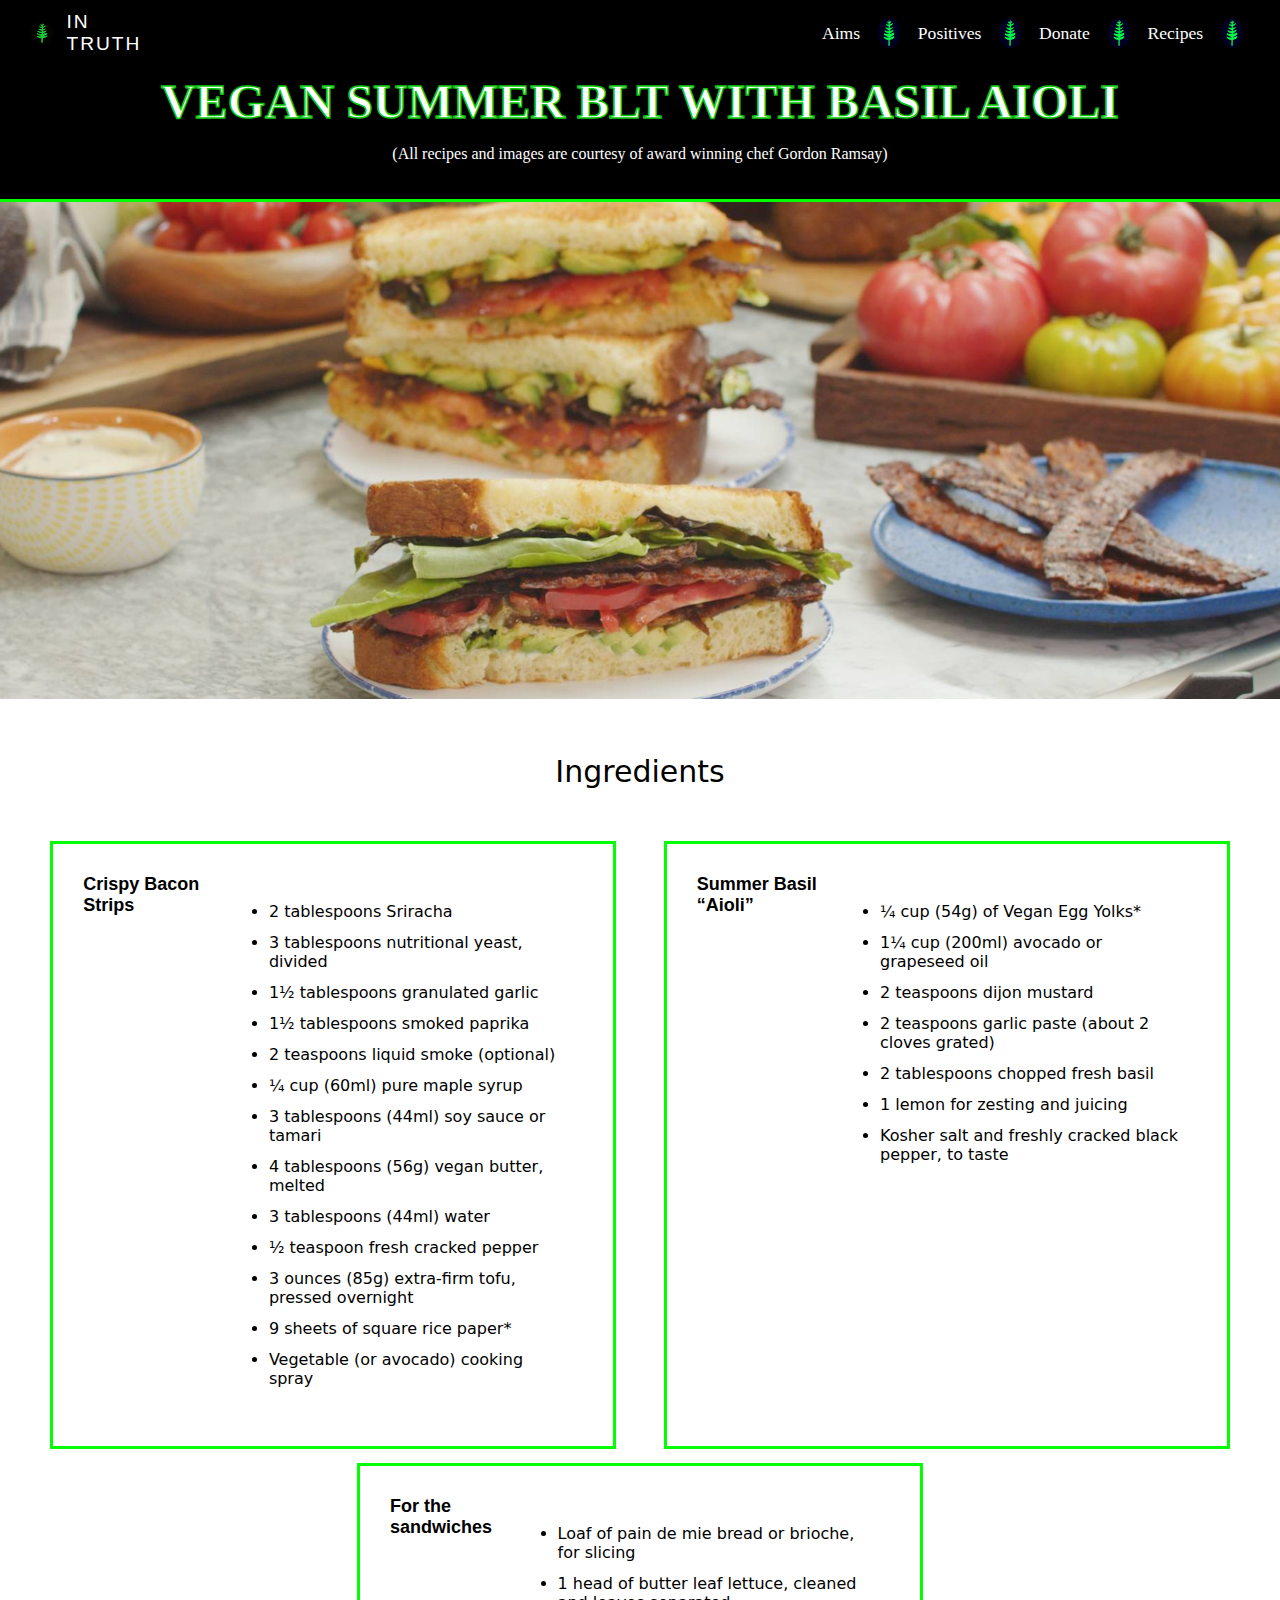
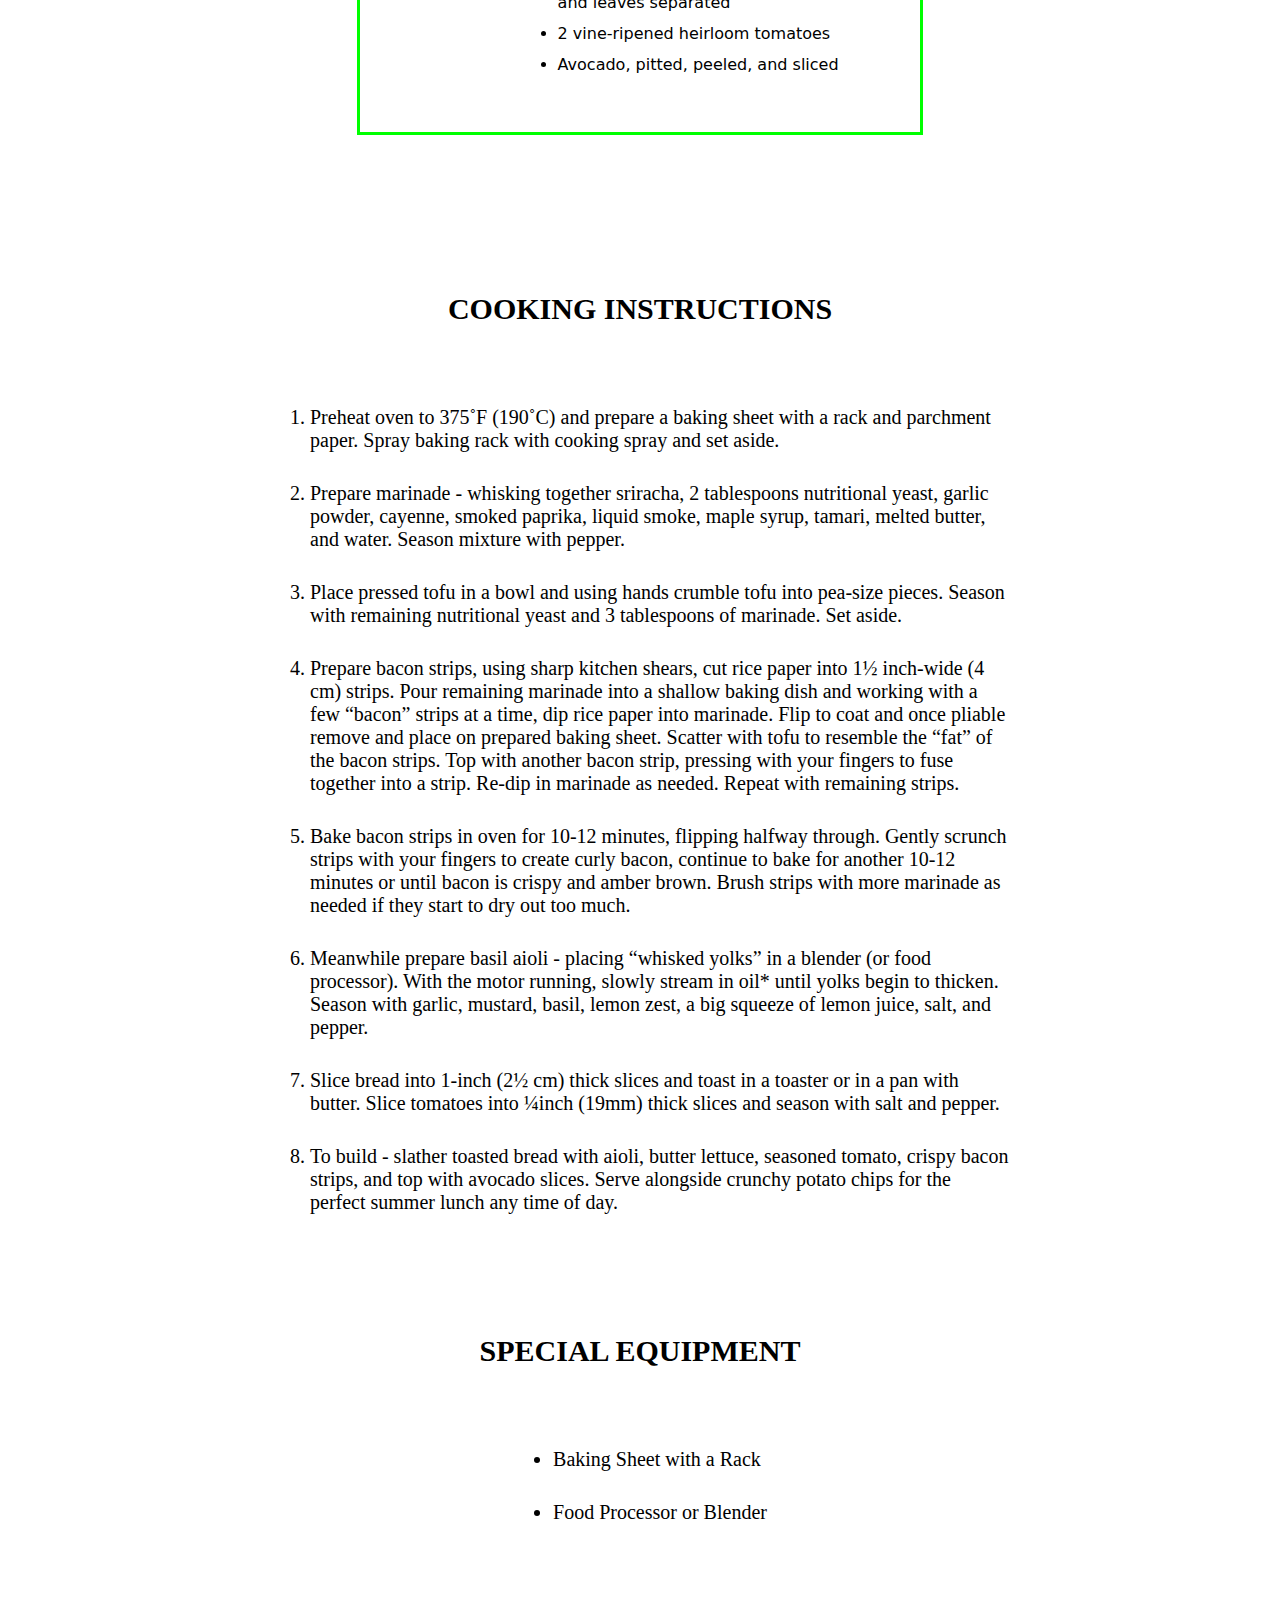
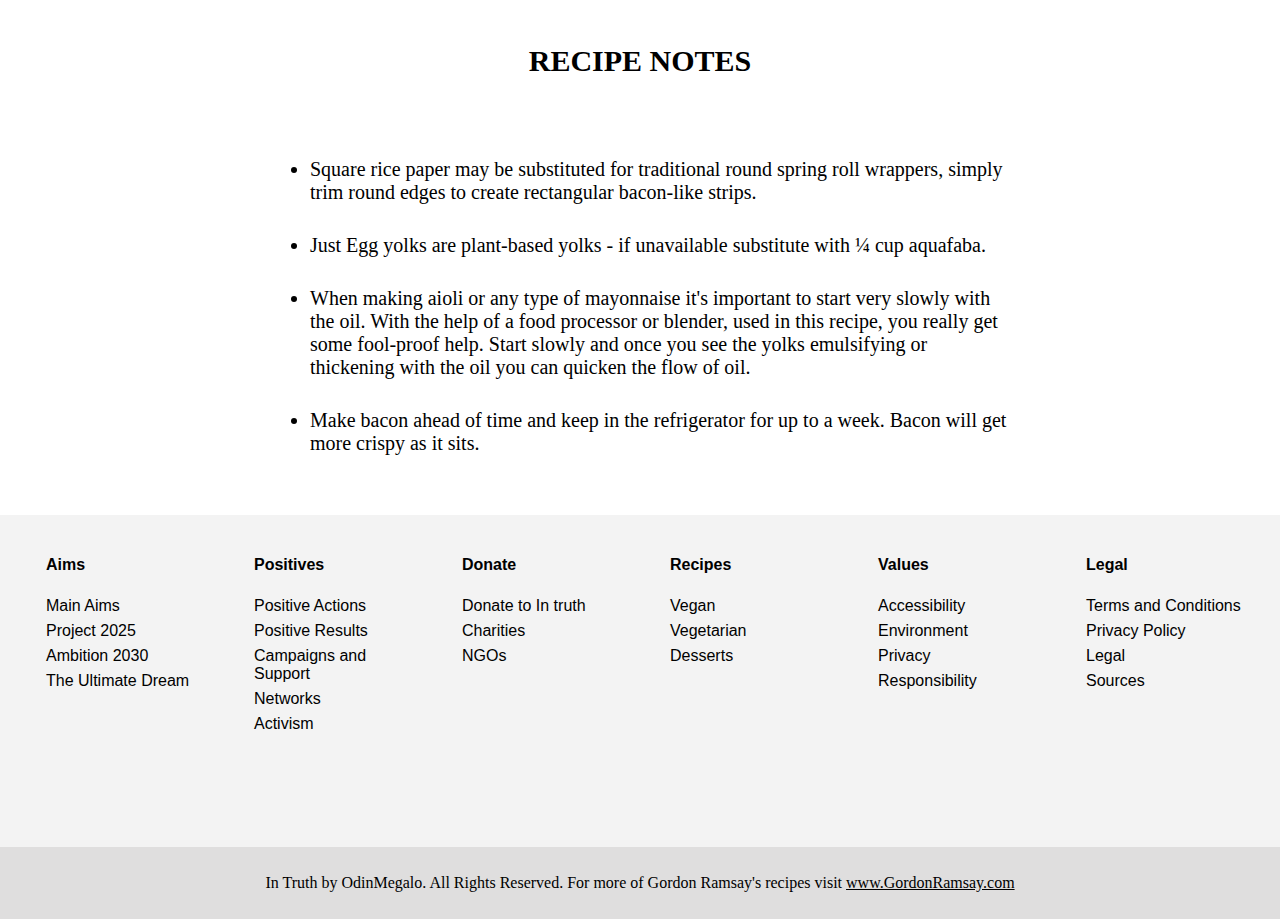
<file: webpages/basil-aoili.html>
<!DOCTYPE html>
<html lang="en">
<head>
    <meta charset="UTF-8">
    <meta http-equiv="X-UA-Compatible" content="IE=edge">
    <meta name="viewport" content="width=device-width, initial-scale=1.0">
    <title>Basil Aioli</title>
    <link rel="stylesheet" href="basil-aoili.css">
</head>

<body>
<!-- The logo and menu goes inside the header cleanly using flexbox layouts-->
  <div class = "header-bar">
    <div class="left-header-bar">
        <a class = "logo-container" href = "../index.html">
            <div class="logo-image-container">
                <img class = "logo" src = "../images/in-truth-logo.png" alt="In Truth logo">
            </div>
            <div class = "logo-text">
                In Truth
            </div>
        </a>
    </div>
    <div class = "right-header-bar">
        <div class = "right-header-content"> 
            <a class = "aims" href = "./aims.html"> Aims </a>
            <img class = "seperator-logo" src = "../images/in-truth-blue.png">
            <a class = "positives" href = "./positives.html"> Positives </a>
            <img class = "seperator-logo" src = "../images/in-truth-blue.png">
            <a class = "donate" href = "./donate.html"> Donate </a>
            <img class = "seperator-logo" src = "../images/in-truth-blue.png">
            <a class = "recipes" href = "./recipes.html"> Recipes </a>
            <img class = "seperator-logo" src = "../images/in-truth-blue.png">
        </div>
    </div>
  </div>
  <div class="world-box" >
    <div class="world-content">
        <a class = "world-content-heading" href = "./recipes.html"> VEGAN SUMMER BLT WITH BASIL AIOLI</a>
        <p>
            (All recipes and images are courtesy of award winning chef Gordon Ramsay)<br>
        </p>
    </div>
  </div>

  <div class = "basil-box">
    <img class = "basil-image" src="../images/basil-aioli.jpg">
  </div>
  <div class = "ingredients">
    <div class = "ingredients-title"> Ingredients </div>
        <div class = "ingredients-boxes">
            <div class = "ingredients-bacon-list">
                <div class = "ingredients-header"> Crispy Bacon Strips </div>
                    <ul>
                        <li> 2 tablespoons Sriracha </li>
                        <li> 3 tablespoons nutritional yeast, divided </li>
                        <li> 1½ tablespoons granulated garlic </li>
                        <li> 1½ tablespoons smoked paprika </li>
                        <li> 2 teaspoons liquid smoke (optional) </li>
                        <li> ¼ cup (60ml) pure maple syrup </li>
                        <li> 3 tablespoons (44ml) soy sauce or tamari </li>
                        <li> 4 tablespoons (56g) vegan butter, melted </li>
                        <li> 3 tablespoons (44ml) water </li>
                        <li> ½ teaspoon fresh cracked pepper </li>
                        <li> 3 ounces (85g) extra-firm tofu, pressed overnight </li>
                        <li> 9 sheets of square rice paper* </li>
                        <li> Vegetable (or avocado) cooking spray </li>
                    </ul>
            </div>
            <div class = "ingredients-aioli-list">
                <div class = "ingredients-header"> Summer Basil “Aioli” </div>
                    <ul>
                        <li> ¼ cup (54g) of Vegan Egg Yolks* </li>
                        <li> 1¼ cup (200ml) avocado or grapeseed oil </li>
                        <li> 2 teaspoons dijon mustard </li>
                        <li> 2 teaspoons garlic paste (about 2 cloves grated) </li>
                        <li> 2 tablespoons chopped fresh basil </li>
                        <li> 1 lemon for zesting and juicing </li>
                        <li> Kosher salt and freshly cracked black pepper, to taste </li>
                    </ul>       
            </div>
            <div class = "ingredients-sandwich-list">
                <div class = "ingredients-header"> For the sandwiches </div>
                    <ul>
                        <li> Loaf of pain de mie bread or brioche, for slicing  </li>
                        <li> 1 head of butter leaf lettuce, cleaned and leaves separated</li>
                        <li> 2 vine-ripened heirloom tomatoes  </li>
                        <li> Avocado, pitted, peeled, and sliced  </li>
                    </ul>       
            </div>
        </div>
          
    </div>
   </div>

   <div class = "cooking-box">
    <div class = "cooking-header"> COOKING INSTRUCTIONS </div>
        <div class = "cooking-list">
            <ol>
                <li> Preheat oven to 375˚F (190˚C) and prepare a baking sheet with a rack and parchment paper. Spray baking rack with cooking spray and set aside. </li>
                <li> Prepare marinade - whisking together sriracha, 2 tablespoons nutritional yeast, garlic powder, cayenne, smoked paprika, liquid smoke, maple syrup, tamari, melted butter, and water. 
                     Season mixture with pepper. </li>
                <li> Place pressed tofu in a bowl and using hands crumble tofu into pea-size pieces. Season with remaining nutritional yeast and 3 tablespoons of marinade. Set aside. </li>
                <li> Prepare bacon strips, using sharp kitchen shears, cut rice paper into 1½ inch-wide (4 cm) strips. 
                     Pour remaining marinade into a shallow baking dish and working with a few “bacon” strips at a time, dip rice paper into marinade. 
                     Flip to coat and once pliable remove and place on prepared baking sheet. Scatter with tofu to resemble the “fat” of the bacon strips. 
                     Top with another bacon strip, pressing with your fingers to fuse together into a strip. Re-dip in marinade as needed. Repeat with remaining strips. </li>
                <li> Bake bacon strips in oven for 10-12 minutes, flipping halfway through. Gently scrunch strips with your fingers to create curly bacon, 
                     continue to bake for another 10-12 minutes or until bacon is crispy and amber brown. Brush strips with more marinade as needed if they start to dry out too much.  </li>
                <li> Meanwhile prepare basil aioli - placing “whisked yolks” in a blender (or food processor). With the motor running, slowly stream in oil* until yolks begin to thicken. 
                     Season with garlic, mustard, basil, lemon zest, a big squeeze of lemon juice, salt, and pepper. </li>
                <li> Slice bread into 1-inch (2½ cm) thick slices and toast in a toaster or in a pan with butter. Slice tomatoes into ¼inch (19mm) thick slices and season with salt and pepper. </li>
                <li> To build - slather toasted bread with aioli, butter lettuce, seasoned tomato, crispy bacon strips, and top with avocado slices. Serve alongside crunchy potato chips for the perfect summer lunch any time of day.  </li>
            </ol>
        </div>
    </div>

    <div class = "cooking-box">
        <div class = "cooking-header"> SPECIAL EQUIPMENT </div>
            <div class = "cooking-list">
                <ul>
                    <li> Baking Sheet with a Rack </li>
                    <li> Food Processor or Blender </li>
                </ul>
            </div>
    </div>

    <div class = "cooking-box">
        <div class = "cooking-header"> RECIPE NOTES </div>
            <div class = "cooking-list">
                <ul>
                    <li> Square rice paper may be substituted for traditional round spring roll wrappers, simply trim round edges to create rectangular bacon-like strips.  </li>
                    <li> Just Egg yolks are plant-based yolks - if unavailable substitute with ¼ cup aquafaba.</li>
                    <li> When making aioli or any type of mayonnaise it's important to start very slowly with the oil. 
                         With the help of a food processor or blender, used in this recipe, you really get some fool-proof help. Start slowly and once you see the yolks emulsifying or thickening with the oil you can quicken the flow of oil. </li>
                    <li> Make bacon ahead of time and keep in the refrigerator for up to a week. Bacon will get more crispy as it sits. </li>
            </div>
    </div>


<!-- Footer section-->
    <div class = "footer-top"> 
        <div class = footer-list-box> 
            <div class = "footer-list-header">Aims</div>
            <div class = "footer-list">
                <ul>
                    <li> Main Aims</li>
                    <li> Project 2025 </li>
                    <li> Ambition 2030 </li>
                    <li> The Ultimate Dream </li>
                </ul>
            </div>
        </div>
        <div class = footer-list-box> 
            <div class = "footer-list-header">Positives</div>
            <div class = "footer-list">
                <ul>
                    <li> Positive Actions</li>
                    <li> Positive Results </li>
                    <li> Campaigns and Support </li>
                    <li> Networks </li>
                    <li> Activism </li>
                </ul>
            </div>
        </div>
            <div class = footer-list-box> 
            <div class = "footer-list-header">Donate</div>
            <div class = "footer-list">
                <ul>
                    <li> Donate to In truth</li>
                    <li> Charities </li>
                    <li> NGOs </li>
                </ul>
            </div>
        </div>
        <div class = footer-list-box> 
            <div class = "footer-list-header">Recipes</div>
            <div class = "footer-list">
                <ul>
                    <li> Vegan</li>
                    <li> Vegetarian </li>
                    <li> Desserts </li>
                </ul>
            </div>
        </div>
        <div class = footer-list-box> 
            <div class = "footer-list-header">Values</div>
            <div class = "footer-list">
                <ul>
                    <li> Accessibility</li>
                    <li> Environment</li>
                    <li> Privacy </li>
                    <li> Responsibility </li>
                </ul>
            </div>
        </div>
        <div class = footer-list-box> 
            <div class = "footer-list-header">Legal</div>
            <div class = "footer-list">
                <ul>
                    <li> Terms and Conditions</li>
                    <li> Privacy Policy</li>
                    <li> Legal </li>
                    <li> Sources </li>
                </ul>
            </div>
        </div>
    </div>



    <div class="footer">
        In Truth by OdinMegalo. All Rights Reserved.
        For more of Gordon Ramsay's recipes visit 
        <a href = "https://www.gordonramsay.com"> www.GordonRamsay.com </a>
    </div>
</body>
</html>
</file>
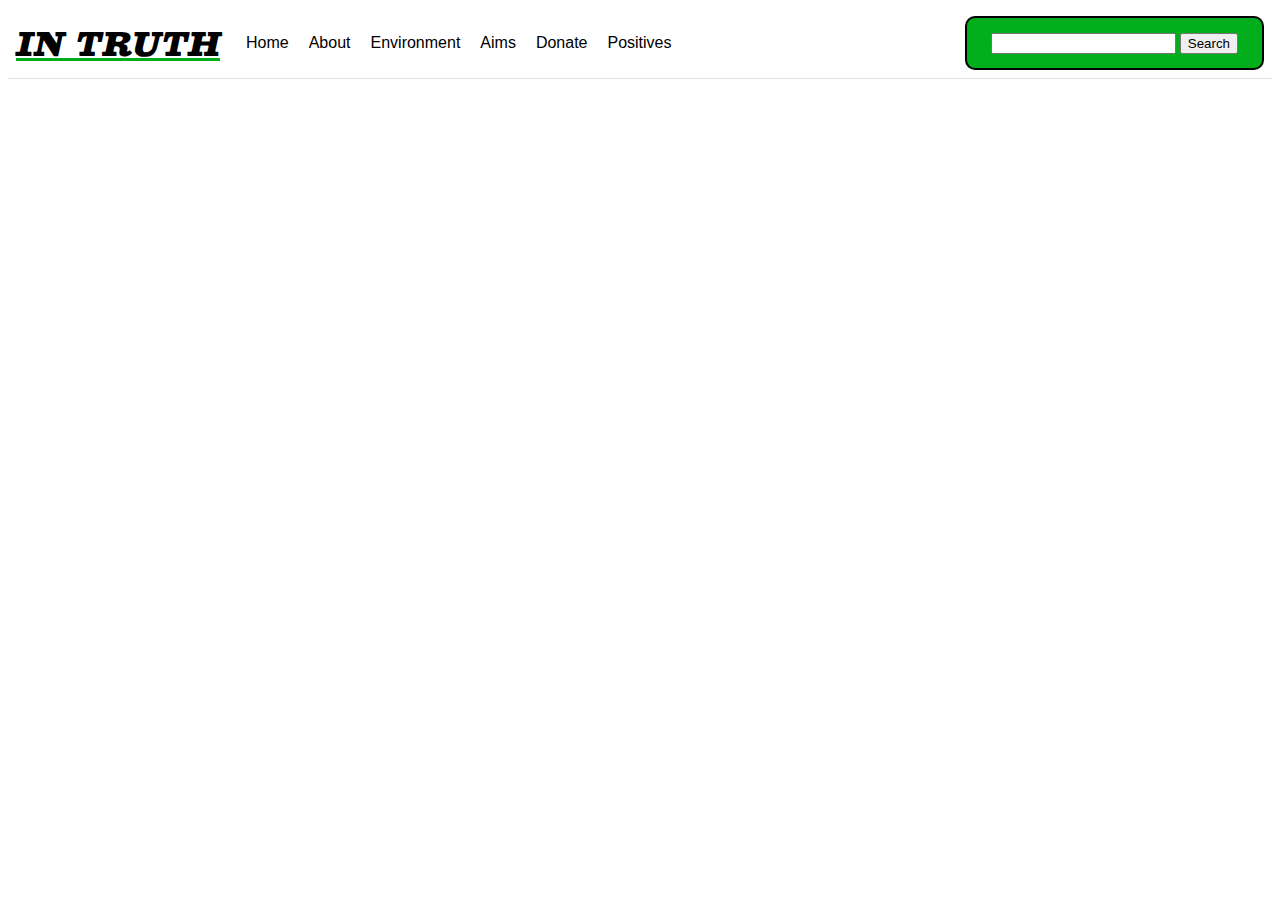
<file: webpages/donate.html>
<!DOCTYPE html>
<html lang="en">
<head>
    <!-- Metas-->
    <meta charset="UTF-8">
    <meta http-equiv="X-UA-Compatible" content="IE=edge">
    <meta name="viewport" content="width=device-width, initial-scale=1.0">
    <link rel="stylesheet" href="styles.css">
    <title> In Truth </title>
</head>

<body>
    <!-- Header section-->
    <div class = "header-section">
        <div class = "header-left">
          <div class = "logo"> IN TRUTH </div>
          <ul class = "links">
            <li> <a href="../webpages/index.html"> Home </a> </li>
            <li> <a href="../webpages/about.html"> About </a> </li>
            <li> <a href="../webpages/environment.html"> Environment </a> </li>
            <li> <a href="../webpages/aims.html"> Aims </a> </li>
            <li> <a href="../webpages/donate.html"> Donate </a></li>
            <li> <a href="../webpages/positives.html"> Positives </a></li>
          </ul>
        </div>

        <!-- Search bar-->
        <form class="search-bar">
            <button class="search-inputs">
                <input type="text" id="text">
                <input type="submit" value="Search">
            </button>
        </form>
    </div>
</file>
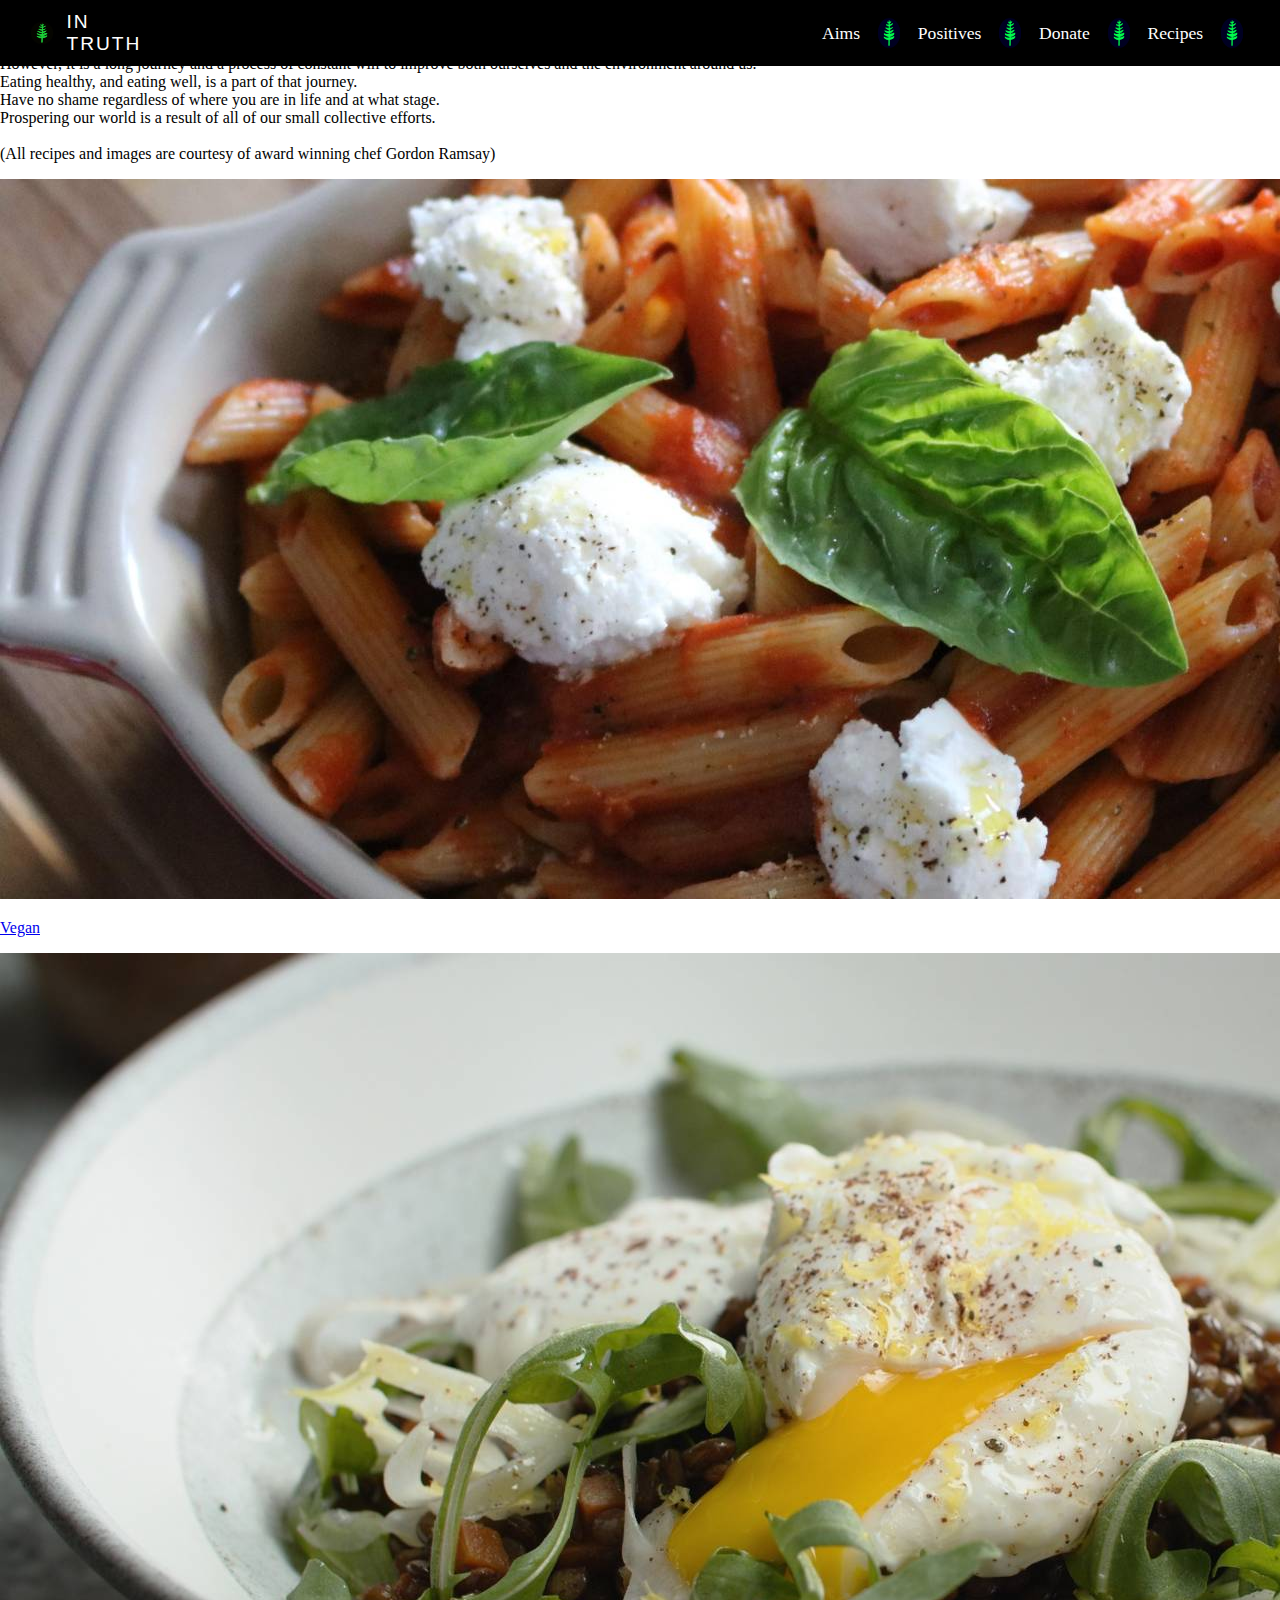
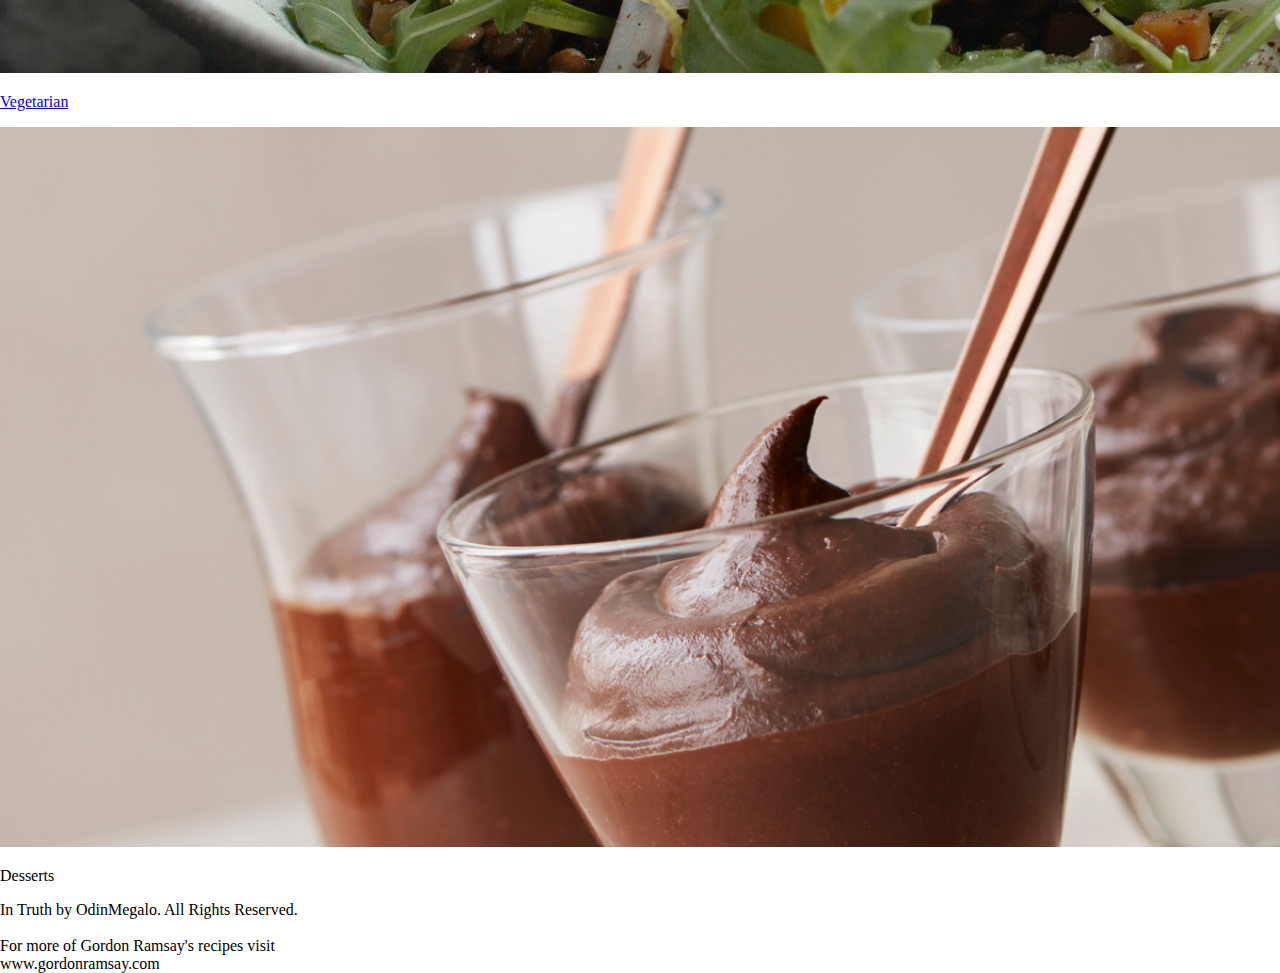
<file: webpages/recipes.html>
<!DOCTYPE html>
<html lang="en">
<head>
    <meta charset="UTF-8">
    <meta http-equiv="X-UA-Compatible" content="IE=edge">
    <meta name="viewport" content="width=device-width, initial-scale=1.0">
    <title>Recipes</title>
    <link rel="stylesheet" href="recipes.css">
</head>

<body>
<!-- The logo and menu goes inside the header cleanly using flexbox layouts-->
  <div class = "header-bar">
    <div class="left-header-bar">
        <a class = "logo-container" href = "../index.html">
            <div class="logo-image-container">
                <img class = "logo" src = "../images/in-truth-logo.png" alt="In Truth logo">
            </div>
            <div class = "logo-text">
                In Truth
            </div>
        </a>
    </div>
    <div class = "right-header-bar">
        <div class = "right-header-content"> 
            <a class = "aims" href = "./webpages/aims.html"> Aims </a>
            <img class = "seperator-logo" src = "../images/in-truth-blue.png">
            <a class = "positives" href = "./positives.html"> Positives </a>
            <img class = "seperator-logo" src = "../images/in-truth-blue.png">
            <a class = "donate" href = ".donate.html"> Donate </a>
            <img class = "seperator-logo" src = "../images/in-truth-blue.png">
            <a class = "recipes" href = "./recipes.html"> Recipes </a>
            <img class = "seperator-logo" src = "../images/in-truth-blue.png">
        </div>
    </div>
  </div>
  <div class="world-box" >
    <div class="world-content">
        <a class = "world-content-heading" href = "./recipes.html"> For a better self</a>
        <p>Prospering our world is a journey we all must take. <br>
            However, it is a long journey and a process of constant will to improve both ourselves and the environment around us. <br>
            Eating healthy, and eating well, is a part of that journey. <br>
            Have no shame regardless of where you are in life and at what stage. <br>
            Prospering our world is a result of all of our small collective efforts. <br><br>
            (All recipes and images are courtesy of award winning chef Gordon Ramsay)
        </p>
    </div>
  </div>
  <div class="bx boxes">
    <div class="boxes-info">
        <a class = "boxes-image" href="../webpages/vegan.html">
            <img src="../images/marinara.jpg">
            <p>Vegan</p>
        </a>
        <a class = "boxes-image" href="../webpages/vegetarian.html">
            <img src="../images/egg-salad.jpg">
            <p>Vegetarian</p>
        </a>
        <div class = "boxes-image">
            <img src="../images/mousse.png">
            <p>Desserts</p>
        </div>
    </div>



<!-- Footer section-->
<div class="footer">
In Truth by OdinMegalo. All Rights Reserved.<br><br>
For more of Gordon Ramsay's recipes visit <br>
www.gordonramsay.com
</div>
</body>
</html>
</file>
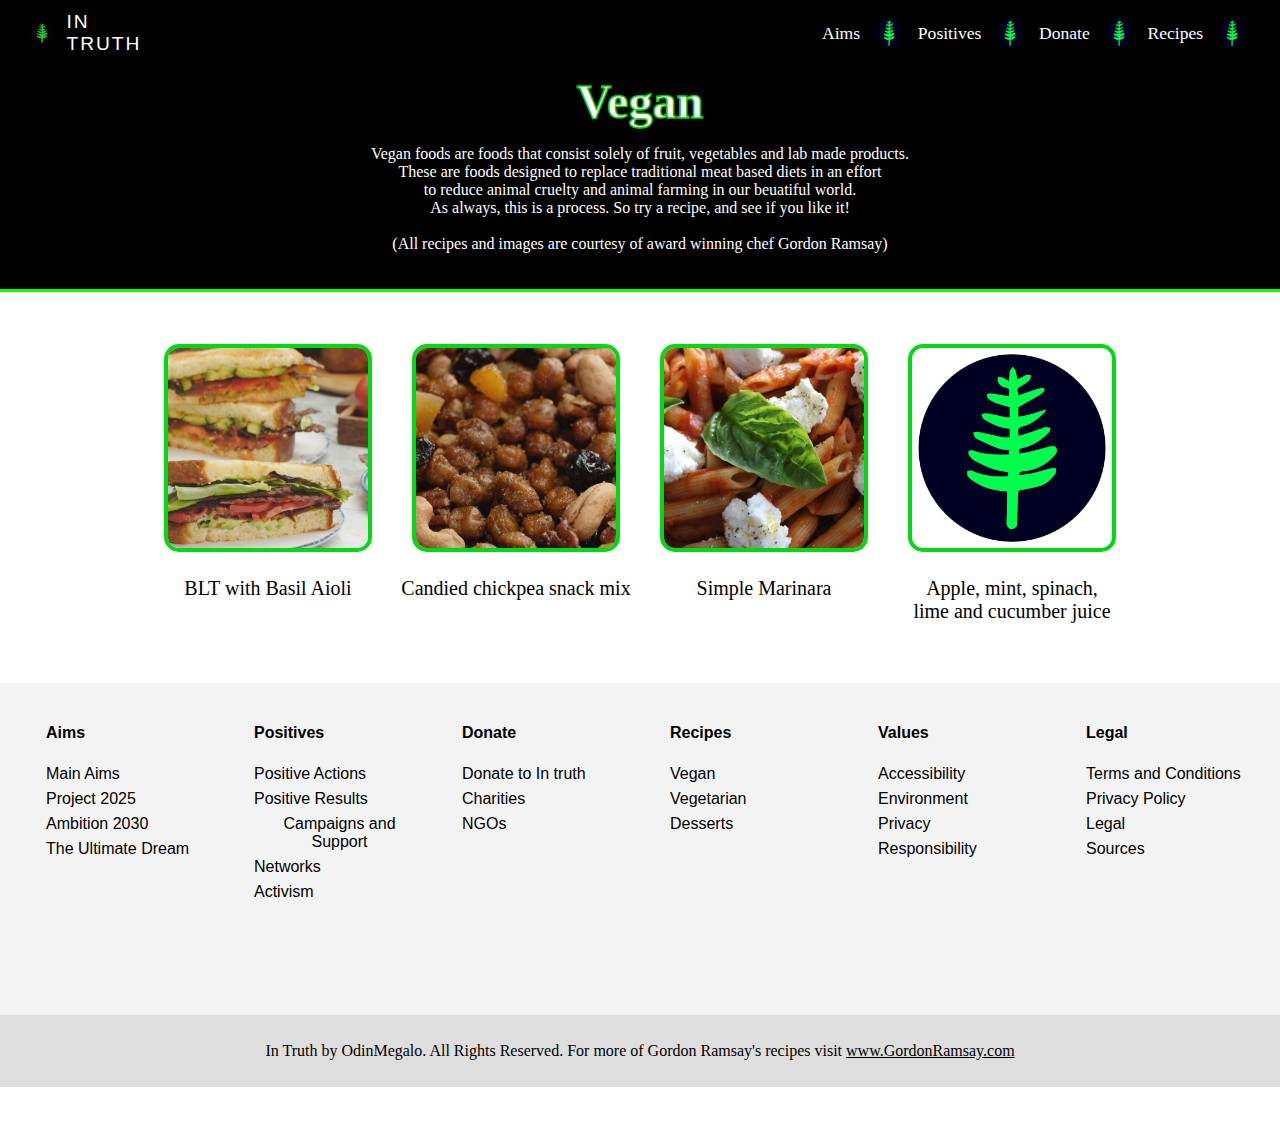
<file: webpages/vegan.html>
<!DOCTYPE html>
<html lang="en">
<head>
    <meta charset="UTF-8">
    <meta http-equiv="X-UA-Compatible" content="IE=edge">
    <meta name="viewport" content="width=device-width, initial-scale=1.0">
    <title>Vegan</title>
    <link rel="stylesheet" href="vegan.css">
</head>

<body>
<!-- The logo and menu goes inside the header cleanly using flexbox layouts-->
  <div class = "header-bar">
    <div class="left-header-bar">
        <a class = "logo-container" href = "../index.html">
            <div class="logo-image-container">
                <img class = "logo" src = "../images/in-truth-logo.png" alt="In Truth logo">
            </div>
            <div class = "logo-text">
                In Truth
            </div>
        </a>
    </div>
    <div class = "right-header-bar">
        <div class = "right-header-content"> 
            <a class = "aims" href = "./webpages/aims.html"> Aims </a>
            <img class = "seperator-logo" src = "../images/in-truth-blue.png">
            <a class = "positives" href = "./webpages/positives.html"> Positives </a>
            <img class = "seperator-logo" src = "../images/in-truth-blue.png">
            <a class = "donate" href = "./webpages/donate.html"> Donate </a>
            <img class = "seperator-logo" src = "../images/in-truth-blue.png">
            <a class = "recipes" href = "./webpages/recipes.html"> Recipes </a>
            <img class = "seperator-logo" src = "../images/in-truth-blue.png">
        </div>
    </div>
  </div>
  <div class="world-box" >
    <div class="world-content">
        <a class = "world-content-heading" href = "./recipes.html"> Vegan</a>
        <p>
            Vegan foods are foods that consist solely of fruit, vegetables and lab made products. <br>
            These are foods designed to replace traditional meat based diets in an effort <br>
            to reduce animal cruelty and animal farming in our beuatiful world. <br>
            As always, this is a process. So try a recipe, and see if you like it!<br><br>
            (All recipes and images are courtesy of award winning chef Gordon Ramsay)
        </p>
    </div>
  </div>
  <div class="bx boxes">
    <div class="boxes-info">
        <a class = "boxes-image" href="./basil-aoili.html">
            <img src="../images/basil-aioli.jpg">
            <p>BLT with Basil Aioli</p>
        </a>
        <a class = "boxes-image" href="./chickpea-snack.html">
            <img src="../images/chickpea.jpg">
            <p>Candied chickpea snack mix</p>
        </a>
        <a class = "boxes-image" href = "./marinara.html">
            <img src="../images/marinara.jpg">
            <p>Simple Marinara</p>
        </a>
        <a class = "boxes-image" href ="./vegan-juice.html">
            <img src="../images/in-truth-blue.png">
            <p>Apple, mint, spinach, <br> lime and cucumber juice</p>
        </a>
    </div>



    <!-- Main footer section-->
 <div class = "footer-top"> 
        <div class = footer-list-box> 
            <div class = "footer-list-header">Aims</div>
            <div class = "footer-list">
                <ul>
                    <li> Main Aims</li>
                    <li> Project 2025 </li>
                    <li> Ambition 2030 </li>
                    <li> The Ultimate Dream </li>
                </ul>
            </div>
        </div>
        <div class = footer-list-box> 
            <div class = "footer-list-header">Positives</div>
            <div class = "footer-list">
                <ul>
                    <li> Positive Actions</li>
                    <li> Positive Results </li>
                    <li> Campaigns and Support </li>
                    <li> Networks </li>
                    <li> Activism </li>
                </ul>
            </div>
        </div>
            <div class = footer-list-box> 
            <div class = "footer-list-header">Donate</div>
            <div class = "footer-list">
                <ul>
                    <li> Donate to In truth</li>
                    <li> Charities </li>
                    <li> NGOs </li>
                </ul>
            </div>
        </div>
        <div class = footer-list-box> 
            <div class = "footer-list-header">Recipes</div>
            <div class = "footer-list">
                <ul>
                    <li> Vegan</li>
                    <li> Vegetarian </li>
                    <li> Desserts </li>
                </ul>
            </div>
        </div>
        <div class = footer-list-box> 
            <div class = "footer-list-header">Values</div>
            <div class = "footer-list">
                <ul>
                    <li> Accessibility</li>
                    <li> Environment</li>
                    <li> Privacy </li>
                    <li> Responsibility </li>
                </ul>
            </div>
        </div>
        <div class = footer-list-box> 
            <div class = "footer-list-header">Legal</div>
            <div class = "footer-list">
                <ul>
                    <li> Terms and Conditions</li>
                    <li> Privacy Policy</li>
                    <li> Legal </li>
                    <li> Sources </li>
                </ul>
            </div>
        </div>
 </div>


    <!-- Bottom footer section-->
 <div class="footer">
        In Truth by OdinMegalo. All Rights Reserved.
        For more of Gordon Ramsay's recipes visit 
        <a href = "https://www.gordonramsay.com"> www.GordonRamsay.com </a>
 </div>
</body>
</html>
</file>
<file: webpages/basil-aoili.css>
/* HTML and Body section */
html {
    margin: 0;
    min-height: 100%;
}

body {
    position: relative;
    margin: 0;
    padding: 0;
    min-height: 100%;
    width: 100%;
}



/* Main header bar*/
.header-bar {
    display: flex;
    width: 100%;
    flex-direction: row;
    justify-content: space-between;
    align-items: center;
    background-color: black;
    color: white;
    text-decoration: none;
    position: fixed;
    top: 0;
    z-index: 9;
    font-family: system-ui, -apple-system, BlinkMacSystemFont, 'Segoe UI', Roboto, Oxygen, Ubuntu, Cantarell, 'Open Sans', 'Helvetica Neue', sans-serif;
  }




/* Left side of the header bar - logo and logo text*/
.left-header-bar {
    display: flex;
    flex-direction: row;
    align-items: center;
    justify-content: space-between;
    width: 16em;
}
.logo-container {
    margin: 0.7em 0 0.7em 2vw;
    display: flex;
    flex-direction: row;
    justify-content: space-between;
    align-items: center;
    width: 8.8em;
    text-decoration: none;
}
.logo-image-container {
    display: flex;
    align-items: center;
    margin-right: 0.5em;
}
.logo {
    width: 2em;
}
.logo-text {
    color: white;
    text-transform: uppercase;
    font-size: 1.2em;
    width: 5.2em;
    letter-spacing: 0.1em;
    font-family: Impact, Haettenschweiler, Georgia, 'Arial Narrow Bold', sans-serif;
}




/* Right side of the header bar - menu */
.right-header-bar {
    display: flex;
    justify-content: center;
    align-items: center;
}
.right-header-content {
    display: flex;
    flex-direction: row;
    justify-content: space-between;
    align-items: center;
    position: relative;
    color: white;
    width: 27em;
    margin-right: 2.5vw;
}
.right-header-content.show {
    display: flex;
    position: absolute;
    flex-direction: column;
    z-index: 4;
    padding: 1.5em 0;
    top: 3.4em;
    width: 10em;
    right: -0.42em;
    background: rgba(0, 0, 0, 0.9);
}
.seperator-logo {
    width: 2em;
    height: 2em;
}





/* Page interactivity and animations section */
.aims, .positives, .donate, .recipes, .world-content-heading{
    font-size: 1.1em;
    text-decoration: none;
    color: white;
    font-family: Georgia, 'Times New Roman', Times, sans-serif;
    position: relative;
    padding: 0 6px;
}

.aims:after, .positives:after, .donate:after, .recipes:after, .logo-text:after {
    content: "";
    position: absolute;
    background-image: linear-gradient(to right, rgb(0, 255, 0), rgba(3, 182, 0, 0.627));
    height: 2px;
    width: 0%;
    left: 0;
    bottom: -2px;
    transition: 0.3s;
}

.aims:hover:after, .positives:hover:after, .donate:hover:after, .recipes:hover:after , .logo-text:hover:after, .world-content-heading:hover:after {
    width: 100%;
}

.aims:hover, .positives:hover, .donate:hover, .recipes:hover , .logo-text:hover{
    text-shadow: 0 0 5px rgb(123, 255, 0), 0 0 12px rgb(1, 233, 55), 0 0 20px rgba(0, 179, 3, 0.632);
    color: white;
}







/* After header message section - For a better world */
.world-box {
    display: flex;
    flex-direction: row;
    flex: 1;
    flex-wrap: wrap;
    position: relative;
    z-index: 4;
    background: black;
    outline: 3px solid  rgb(0, 255, 0);
    background-size: auto;
    justify-content: space-evenly;
    margin-top: 44px;
    padding-top: 30px;
    text-decoration: none;
}

.world-content {
    display: flex;
    flex-direction: column;
    justify-content: space-evenly;
    align-items: center;
    margin-bottom: 20px;
    color: white;
}

.world-content p {
    font-family: 'Times New Roman', Times, serif;
    text-align: center;
}

.world-content-heading {
    font-size: 48px;
    font-weight: 700;
    font-family: Georgia, 'Times New Roman', Times, serif;
    margin: 0;
    -webkit-text-stroke-width: 1.5px;
    -webkit-text-stroke-color: rgb(8, 199, 8);
}




/* After header animation section */
.world-content-heading:hover{
    text-shadow: 0 0 5px rgb(0, 255, 149), 0 0 12px rgb(1, 255, 217), 0 0 20px rgba(0, 152, 155, 0.632);
    color: white;
    box-shadow: 0 0 5px rgb(123, 255, 0), 0 0 12px rgb(1, 233, 55), 0 0 20px rgba(0, 179, 3, 0.632);
}
.world-content-heading:after{
    content: "";
    position: absolute;
    background-image: linear-gradient(to right, rgb(221, 0, 255), rgb(255, 124, 146));
    height: 3px;
    width: 0%;
    left: 0;
    bottom: -8px;
    transition: 0.3s;
}





/* Basil image section */
.basil-box{
    display: flex;
    flex-wrap: wrap;
    flex: 1;
    justify-content: center;
    align-items: center;
    width: 100%;
    background-color: rgb(228, 228, 228);
}

.basil-image{
    height: 500px;
    width: 1333px;
}




/* Ingredients section*/
.ingredients{
    display: flex;
    flex-wrap: wrap;
    flex: 1;
    flex-direction: column;
    justify-content: center;
    align-items: center;
    position: relative;
    z-index: 4;
    color: black;
    padding-bottom: 40px;
    background-color: white;
    
}

.ingredients-boxes{
    display: flex;
    flex-direction: row;
    flex-wrap: wrap;
    flex: 1;
    width: 100%;
    justify-content: space-evenly;
    padding-bottom: 30px;
}
.ingredients-title{
    margin-top: 40px;
    margin-bottom: 40px;
    padding: 15px;
    font-size: 30px;
    font-family: system-ui, -apple-system, BlinkMacSystemFont, 'Segoe UI', Roboto, Oxygen, Ubuntu, Cantarell, 'Open Sans', 'Helvetica Neue', sans-serif;
}





/* Ingredients title - animation section */
.ingredients-title:after{
    content: "";
    position: absolute;
    background-image: linear-gradient(to right, rgb(0, 255, 0), rgba(3, 182, 0, 0.627));
    height: 4px;
    width: 0%;
    left: 0;
    top: 0px;
    transition: 0.3s;
}

.ingredients-title:hover:after{
    width: 100%;
}

.ingredients-title:hover{
    text-shadow: 0 0 5px rgb(123, 255, 0), 0 0 12px rgb(67, 236, 255), 0 0 20px rgba(127, 255, 129, 0.632);
    color: white;
    background-color: black;
    border-radius: 20px;
}


/* Ingredients list - animation section */
.ingredients-bacon-list:hover, .ingredients-aioli-list:hover, .ingredients-sandwich-list:hover{
    text-shadow: 0 0 0.5px rgb(5, 118, 33), 0 0 12px rgb(49, 195, 98), 0 0 20px rgba(127, 255, 129, 0.632);
    color: white;
    background-color: black;
}



/* Ingredients list - crispy bacon strips section */
.ingredients-header{
    font-family: Impact, Haettenschweiler, 'Arial Narrow Bold', sans-serif;
    font-size: 18px;
    font-weight: 700;
}

.ingredients-bacon-list{
    display: flex;
    max-width: 500px;
    background-color: white;
    color: black;
    padding: 30px;
    outline: 3px solid rgb(0, 255, 0);
    font-size: 16px;
    margin-bottom: 20px;
    font-family: system-ui, -apple-system, BlinkMacSystemFont, 'Segoe UI', Roboto, Oxygen, Ubuntu, Cantarell, 'Open Sans', 'Helvetica Neue', sans-serif;
}

.ingredients-bacon-list li {
    margin: 12px;
}




/* Ingredients list - aioli section */
.ingredients-aioli-list{
    display: flex;
    max-width: 500px;
    background-color: white;
    color: black;
    padding: 30px;
    outline: 3px solid rgb(0, 255, 0);
    font-size: 16px;
    margin-bottom: 20px;
    font-family: system-ui, -apple-system, BlinkMacSystemFont, 'Segoe UI', Roboto, Oxygen, Ubuntu, Cantarell, 'Open Sans', 'Helvetica Neue', sans-serif;
}

.ingredients-aioli-list li {
    margin: 12px;
}






/* Ingredients list - sandwich section */
.ingredients-sandwich-list{
    display: flex;
    max-width: 500px;
    background-color: white;
    color: black;
    padding: 30px;
    outline: 3px solid rgb(0, 255, 0);
    font-size: 16px;
    margin-bottom: 20px;
    font-family: system-ui, -apple-system, BlinkMacSystemFont, 'Segoe UI', Roboto, Oxygen, Ubuntu, Cantarell, 'Open Sans', 'Helvetica Neue', sans-serif;
}

.ingredients-sandwich-list li {
    margin: 12px;
}




/* Cooking Instructions Section */
.cooking-box{
    display: flex;
    flex-direction: column;
    flex:1;
    flex-wrap: wrap;
    width: 100%;
    justify-content: center;
    align-items: center;
    margin-top: 40px;
}

.cooking-header{
    display: flex;
    position: relative;
    font-family: Georgia, 'Times New Roman', Times, serif;
    font-size: 30px;
    font-weight: 700;
    margin: 30px;
}

.cooking-list{
    display: flex;
    max-width:800px;
    font-family:'Times New Roman', Times, serif;
    font-size: 20px;
}

.cooking-list li {
    margin: 30px;
}




/* Cooking content header animation section */
.cooking-header:after{
    content: "";
    position: absolute;
    background-image: linear-gradient(to right, rgb(0, 255, 0), rgba(3, 182, 0, 0.627));
    height: 4px;
    width: 0%;
    left: 0;
    bottom: -2px;
    transition: 0.2s;
}

.cooking-header:hover:after{
    width: 100%;
}





/* Footer section */
.footer-top{
    display: flex;
    flex: 1;
    justify-content: space-evenly;
    font-family: sans-serif;
    height: 300px;
    padding: 16px;
    margin-top: 10px;
    background: rgb(243, 243, 243);
}

.footer-list-box{
    display: flex;
    flex-direction: column;
    height: 270px;
    width: 200px;
    margin-top: 10px;
    margin-left: 10px;
}

.footer-list-header{
    display: flex;
    align-items: center;
    margin-left: 20px;
    margin-top: 15px;
    font-weight: 700;
}

.footer-list{
    display: flex;
    margin-left: -27px;
    justify-content: left;
    align-items:flex-start;
}

.footer-list li{
    display: flex;
    list-style: none;
    margin: 7px;
}

.footer {
    display: flex;
    flex-wrap: wrap;
    flex-direction: row;
    flex: 1;
    justify-content: center;
    align-items: center;
    font-family: Georgia, 'Times New Roman', Times, serif;
    height: 40px;
    padding: 16px;
    background: rgb(223, 222, 222);
  }
  .footer a {

    color: black;
    margin-left: 4px;
  }
</file>
<file: webpages/styles.css>
@import url('https://fonts.googleapis.com/css2?family=Besley:ital,wght@0,400;1,900&display=swap');
@import url('https://fonts.googleapis.com/css2?family=Roboto:wght@400;700&display=swap');

html,body{
    height: 100%;
}

/* Top header section */

.header-section{
    display: flex; 
    justify-content: space-between; 
    padding: 8px;
    font-family: Impact, Georgia, sans-serif; 
    background-color: white;
    border-bottom: 1px solid #ddd;
}
.header-left, .header-right{
    display: flex;
    align-items: center;
    gap: 16px;
}
.logo{
    font-family: besley,serif;
    text-decoration: underline;
    text-decoration-color: rgb(2, 174, 28);
    font-size: 32px;
    font-weight: 900;
    font-style: italic;
    margin-right: 10px;
}

.header-section a:link {color: black; text-decoration: none;}
.header-section  a:focus {color: blueviolet; text-decoration: none;}
.header-section  a:hover {color: red; text-decoration: none;}
.header-section  a:active {color: lightseagreen; text-decoration: none;}

ul {
    list-style-type: none;
    display: flex;
    margin: 0;
    padding: 0;
    gap: 20px;
}

.search-bar{

    display: flex;
    justify-content: center;
}

button.search-inputs{

    border: 2px solid black;
    border-radius: 10px;
    background: rgb(2, 174, 28);
    padding: 8px 24px;
}
.search-inputs[type="text"] {
    flex: 1 1 auto;
}

.heading {
    font-family: Impact, Haettenschweiler, 'Arial Narrow Bold', sans-serif;
    font-size: 30px;
    text-align: center;
    margin-top: 30px;
    margin-bottom: 30px;
    padding: 2px;
    color: black;
}

.container {
    display: flex;
    justify-content: center;
    text-align: center;
    gap: 30px;
  }
  
  .info .text{
    font-size: 17px;
    margin-top: 5px;
    max-width: 250px;
    font-family: 'Times New Roman', Times, sans-serif;
  }

  img {
    height: 170px;
    width: 250px;
  }

  /* Donate section */

  .donate-section{
    margin-top: 50px;
    height: 32%;
    border-radius: 20px;
    font-family: Roboto, sans-serif;
    background: rgb(2, 174, 28);
    color: #333;
    display: flex;
    align-items: center;
    justify-content: center;
  }

  .donate-modal {
    display: flex;
    margin: 20px;
    gap: 16px;
    padding: 16px;
    background: white;
    height: 200px;
    border-radius: 20px;
    box-shadow: 2px 4px 16px rgba(0, 0, 0, .2);
  }

  .donate-icon{
    flex-shrink: 0;
    color: black;
    font-size: 26px;
    font-weight: 700;
    background: rgb(124, 255, 118);
    width: 42px;
    height: 42px;
    border-radius: 50%;
    display: flex;
    align-items: center;
    justify-content: center;
  }

  .donate-title{
    display: flex;
    align-items: center;
    justify-content: space-between;
    font-size: 18px;
    font-weight: 700;
    margin-bottom: 8px;
  }

  .donate-modal-text{
    margin-bottom: 16px;
  }

  .donate-close-button{
    background: #eee;
    border-radius: 50%;
    color: #888;
    font-weight: 400;
    font-size: 16px;
    height: 24px;
    width: 24px;
    display: flex;
    align-items: center;
    justify-content: center;
  }

  button.donate-button {
    background: rgb(0, 255, 38);
    border: 2px solid green;
    border-radius: 20px;
    color: black;
    font-family: Georgia, 'Times New Roman', Times, serif;
    height: 75px;
    width: 150px;
    margin-bottom: 10px;
  }
  
  button.no-donate-button{
    display: flex;
    border-radius: 20px;
    background: white;
    color:grey
  }

  /* Footer section */

  .footer {
    position: fixed;
    bottom: 0;
    left: 0;
    right: 0;
    height: 80px;
    display: flex;
    align-items: center;
    justify-content: center;
    background: #eee;
  }
</file>
<file: webpages/recipes.css>
/* HTML and Body section */
html {
    margin: 0;
    min-height: 100%;
}

body {
    position: relative;
    margin: 0;
    padding: 0;
    min-height: 100%;
    width: 100%;
}



/* Main header bar*/
.header-bar {
    display: flex;
    width: 100%;
    flex-direction: row;
    justify-content: space-between;
    align-items: center;
    background-color: black;
    color: white;
    text-decoration: none;
    position: fixed;
    top: 0;
    z-index: 9;
    font-family: system-ui, -apple-system, BlinkMacSystemFont, 'Segoe UI', Roboto, Oxygen, Ubuntu, Cantarell, 'Open Sans', 'Helvetica Neue', sans-serif;
  }




/* Left side of the header bar - logo and logo text*/
.left-header-bar {
    display: flex;
    flex-direction: row;
    align-items: center;
    justify-content: space-between;
    width: 16em;
}
.logo-container {
    margin: 0.7em 0 0.7em 2vw;
    display: flex;
    flex-direction: row;
    justify-content: space-between;
    align-items: center;
    width: 8.8em;
    text-decoration: none;
}
.logo-image-container {
    display: flex;
    align-items: center;
    margin-right: 0.5em;
}
.logo {
    width: 2em;
}
.logo-text {
    color: white;
    text-transform: uppercase;
    font-size: 1.2em;
    width: 5.2em;
    letter-spacing: 0.1em;
    font-family: Impact, Haettenschweiler, Georgia, 'Arial Narrow Bold', sans-serif;
}




/* Right side of the header bar - menu */
.right-header-bar {
    display: flex;
    justify-content: center;
    align-items: center;
}
.right-header-content {
    display: flex;
    flex-direction: row;
    justify-content: space-between;
    align-items: center;
    position: relative;
    color: white;
    width: 27em;
    margin-right: 2.5vw;
}
.right-header-content.show {
    display: flex;
    position: absolute;
    flex-direction: column;
    z-index: 4;
    padding: 1.5em 0;
    top: 3.4em;
    width: 10em;
    right: -0.42em;
    background: rgba(0, 0, 0, 0.9);
}
.seperator-logo {
    width: 2em;
    height: 2em;
}





/* Page interactivity and animations section */
.aims, .positives, .donate, .recipes, .world-content-heading{
    font-size: 1.1em;
    text-decoration: none;
    color: white;
    font-family: Georgia, 'Times New Roman', Times, sans-serif;
    position: relative;
    padding: 0 6px;
}

.aims:after, .positives:after, .donate:after, .recipes:after, .logo-text:after {
    content: "";
    position: absolute;
    background-image: linear-gradient(to right, rgb(0, 255, 0), rgba(3, 182, 0, 0.627));
    height: 2px;
    width: 0%;
    left: 0;
    bottom: -2px;
    transition: 0.3s;
}

.aims:hover:after, .positives:hover:after, .donate:hover:after, .recipes:hover:after , .logo-text:hover:after, .world-content-heading:hover:after {
    width: 100%;
}

.aims:hover, .positives:hover, .donate:hover, .recipes:hover ,.logo-text:hover{
    text-shadow: 0 0 5px rgb(123, 255, 0), 0 0 12px rgb(1, 233, 55), 0 0 20px rgba(0, 179, 3, 0.632);
    color: white;
}
</file>
<file: webpages/vegan.css>
/* HTML and Body section */
html {
    margin: 0;
    min-height: 100%;
}

body {
    position: relative;
    margin: 0;
    padding: 0;
    min-height: 100%;
    width: 100%;
}



/* Main header bar*/
.header-bar {
    display: flex;
    width: 100%;
    flex-direction: row;
    justify-content: space-between;
    align-items: center;
    background-color: black;
    color: white;
    text-decoration: none;
    position: fixed;
    top: 0;
    z-index: 9;
    font-family: system-ui, -apple-system, BlinkMacSystemFont, 'Segoe UI', Roboto, Oxygen, Ubuntu, Cantarell, 'Open Sans', 'Helvetica Neue', sans-serif;
  }




/* Left side of the header bar - logo and logo text*/
.left-header-bar {
    display: flex;
    flex-direction: row;
    align-items: center;
    justify-content: space-between;
    width: 16em;
}
.logo-container {
    margin: 0.7em 0 0.7em 2vw;
    display: flex;
    flex-direction: row;
    justify-content: space-between;
    align-items: center;
    width: 8.8em;
    text-decoration: none;
}
.logo-image-container {
    display: flex;
    align-items: center;
    margin-right: 0.5em;
}
.logo {
    width: 2em;
}
.logo-text {
    color: white;
    text-transform: uppercase;
    font-size: 1.2em;
    width: 5.2em;
    letter-spacing: 0.1em;
    font-family: Impact, Haettenschweiler, Georgia, 'Arial Narrow Bold', sans-serif;
}




/* Right side of the header bar - menu */
.right-header-bar {
    display: flex;
    justify-content: center;
    align-items: center;
}
.right-header-content {
    display: flex;
    flex-direction: row;
    justify-content: space-between;
    align-items: center;
    position: relative;
    color: white;
    width: 27em;
    margin-right: 2.5vw;
}
.right-header-content.show {
    display: flex;
    position: absolute;
    flex-direction: column;
    z-index: 4;
    padding: 1.5em 0;
    top: 3.4em;
    width: 10em;
    right: -0.42em;
    background: rgba(0, 0, 0, 0.9);
}
.seperator-logo {
    width: 2em;
    height: 2em;
}





/* Page interactivity and animations section */
.aims, .positives, .donate, .recipes, .world-content-heading{
    font-size: 1.1em;
    text-decoration: none;
    color: white;
    font-family: Georgia, 'Times New Roman', Times, sans-serif;
    position: relative;
    padding: 0 6px;
}

.aims:after, .positives:after, .donate:after, .recipes:after, .logo-text:after {
    content: "";
    position: absolute;
    background-image: linear-gradient(to right, rgb(0, 255, 0), rgba(3, 182, 0, 0.627));
    height: 2px;
    width: 0%;
    left: 0;
    bottom: -2px;
    transition: 0.3s;
}

.aims:hover:after, .positives:hover:after, .donate:hover:after, .recipes:hover:after , .logo-text:hover:after, .world-content-heading:hover:after {
    width: 100%;
}

.aims:hover, .positives:hover, .donate:hover, .recipes:hover ,.logo-text:hover{
    text-shadow: 0 0 5px rgb(123, 255, 0), 0 0 12px rgb(1, 233, 55), 0 0 20px rgba(0, 179, 3, 0.632);
    color: white;
}
.world-content-heading:hover{
    text-shadow: 0 0 5px rgb(0, 255, 149), 0 0 12px rgb(1, 255, 217), 0 0 20px rgba(0, 152, 155, 0.632);
    color: white;
    box-shadow: 0 0 5px rgb(123, 255, 0), 0 0 12px rgb(1, 233, 55), 0 0 20px rgba(0, 179, 3, 0.632);
}
.world-content-heading:after{
    content: "";
    position: absolute;
    background-image: linear-gradient(to right, rgb(221, 0, 255), rgb(255, 124, 146));
    height: 3px;
    width: 0%;
    left: 0;
    bottom: -8px;
    transition: 0.3s;
}

.boxes-image:hover{
    box-shadow: 0 0 5px rgb(123, 255, 0), 0 0 12px rgb(1, 233, 55), 0 0 20px rgba(0, 179, 3, 0.632);
    background-color: black;
    color: white;
    padding-top: 30px;
    padding-right: 15px;
    padding-left: 15px;
    border-radius: 25px;
}






/* After header message section - For a better world */
.world-box {
    display: flex;
    flex-direction: row;
    flex: 1;
    flex-wrap: wrap;
    position: relative;
    z-index: 4;
    background: black;
    outline: 3px solid  rgb(0, 255, 0);
    background-size: auto;
    justify-content: space-evenly;
    margin-top: 44px;
    padding-top: 30px;
    text-decoration: none;
}

.world-content {
    display: flex;
    flex-direction: column;
    justify-content: space-evenly;
    align-items: center;
    margin-bottom: 20px;
    color: white;
}

.world-content p {
    font-family: 'Times New Roman', Times, serif;
    text-align: center;
}

.world-content-heading {
    font-size: 48px;
    font-weight: 700;
    font-family: Georgia, 'Times New Roman', Times, serif;
    margin: 0;
    -webkit-text-stroke-width: 1.5px;
    -webkit-text-stroke-color: rgb(8, 199, 8);
}

.world-image {
    display: flex;
    width: 350px;
    height: 350px;
    margin-left: -200px;
}





/* Main boxes section */
.boxes {

    margin-top: 50px;
    margin-bottom: 50px;
    align-items: center;
    text-align: center;
}
.boxes-info {
    display: flex;
    justify-content: center;
    flex-wrap: wrap;
    font-size: 20px;
}
.boxes-info a {
    text-decoration: none;
    color: black;
    font-family: 'Times New Roman', Times, serif;
}
.boxes-info img {
    width: 200px;
    height: 200px;
    object-fit: cover;
    border: 4px solid #01da13;
    border-radius: 15px;
    margin: 5px 20px 0px 20px;
}





/* Footer section */
.footer-top{
    display: flex;
    flex: 1;
    justify-content: space-evenly;
    font-family: sans-serif;
    height: 300px;
    padding: 16px;
    margin-top: 40px;
    background: rgb(243, 243, 243);
}

.footer-list-box{
    display: flex;
    flex-direction: column;
    height: 270px;
    width: 200px;
    margin-top: 10px;
    margin-left: 10px;
}

.footer-list-header{
    display: flex;
    align-items: center;
    margin-left: 20px;
    margin-top: 15px;
    font-weight: 700;
}

.footer-list{
    display: flex;
    margin-left: -27px;
    justify-content: left;
    align-items:flex-start;
}

.footer-list li{
    display: flex;
    list-style: none;
    margin: 7px;
}

.footer {
    display: flex;
    flex-wrap: wrap;
    flex-direction: row;
    flex: 1;
    justify-content: center;
    align-items: center;
    font-family: Georgia, 'Times New Roman', Times, serif;
    height: 40px;
    padding: 16px;
    background: rgb(223, 222, 222);
  }
  .footer a {

    color: black;
    margin-left: 4px;
  }
</file>
